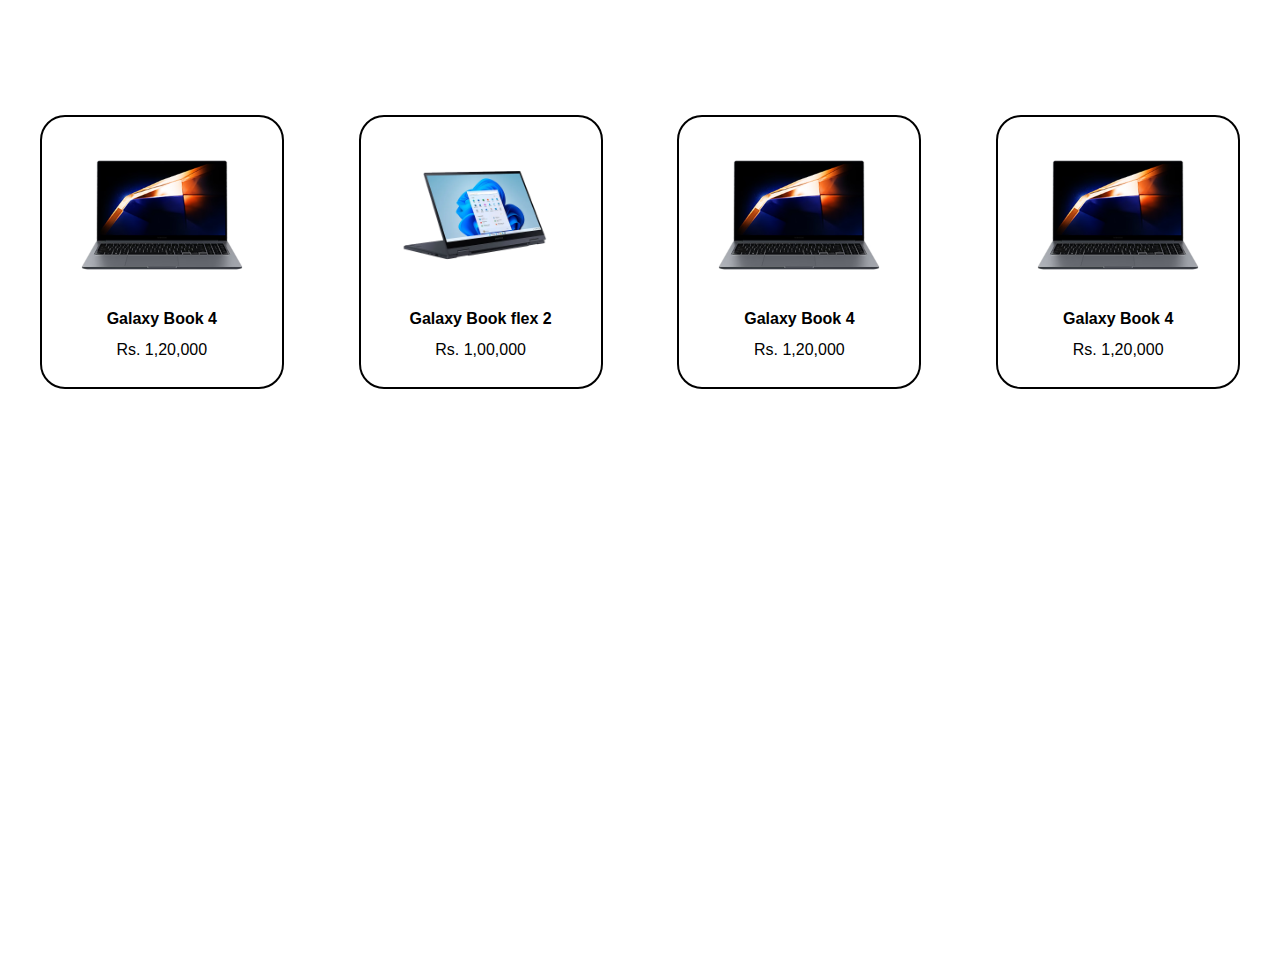
<file: cartdesign/index.html>
<!DOCTYPE html>
<html lang="en">
<head>
    <meta charset="UTF-8">
    <meta name="viewport" content="width=device-width, initial-scale=1.0">
    <title>Cart Design</title>
    <link rel="stylesheet" href="style.css">
</head>
<body>
<div class="main-container">
    <div class="cart-container">

        <div class="cart">
            <img src="Image/galaxybook4.avif" alt="Galaxy S9">
            <div class="productinfo">

                <h4>Galaxy Book 4</h5>
                    <p>Rs. 1,20,000</p>
                    
                    <p id="description">Galaxy Book4 39.62 cm, Intel® Core™ i7, 16 GB, Intel® Iris® Xe Graphics</p>
                    <button class="buybtn">BUY</button>
                    <button class="addbtn"> Add To Cart</button>
            </div>

           
        </div>    
        <div class="cart">
            <img src="Image/galaxy-book-flex-2-alpha.webp" alt="Galaxy S9">
            <div class="productinfo">

                <h4>Galaxy Book flex 2</h5>
                    <p>Rs. 1,00,000</p>
                    
                    <p id="description">Galaxy Book4 39.62 cm, Intel® Core™ i7, 16 GB, Intel® Iris® Xe Graphics</p>
                    <button class="buybtn">BUY</button>
                    <button class="addbtn"> Add To Cart</button>
            </div>

           
        </div> 
        <div class="cart">
            <img src="Image/galaxybook4.avif" alt="Galaxy S9">
            <div class="productinfo">

                <h4>Galaxy Book 4</h5>
                    <p>Rs. 1,20,000</p>
                    
                    <p id="description">13.3 inches, Intel 11th gen core i7, 16 Gb, Intel® Iris® Xe Graphics </p>
                    <button class="buybtn">BUY</button>
                    <button class="addbtn"> Add To Cart</button>
            </div>

           
        </div> 
        <div class="cart">
            <img src="Image/galaxybook4.avif" alt="Galaxy S9">
            <div class="productinfo">

                <h4>Galaxy Book 4</h5>
                    <p>Rs. 1,20,000</p>
                    
                    <p id="description">Galaxy Book4 39.62 cm, Intel® Core™ i7, 16 GB, Intel® Iris® Xe Graphics</p>
                    <button class="buybtn">BUY</button>
                    <button class="addbtn"> Add To Cart</button>
            </div>

           
        </div>    
    </div>
 </div>
    </body>
</html>
</file>
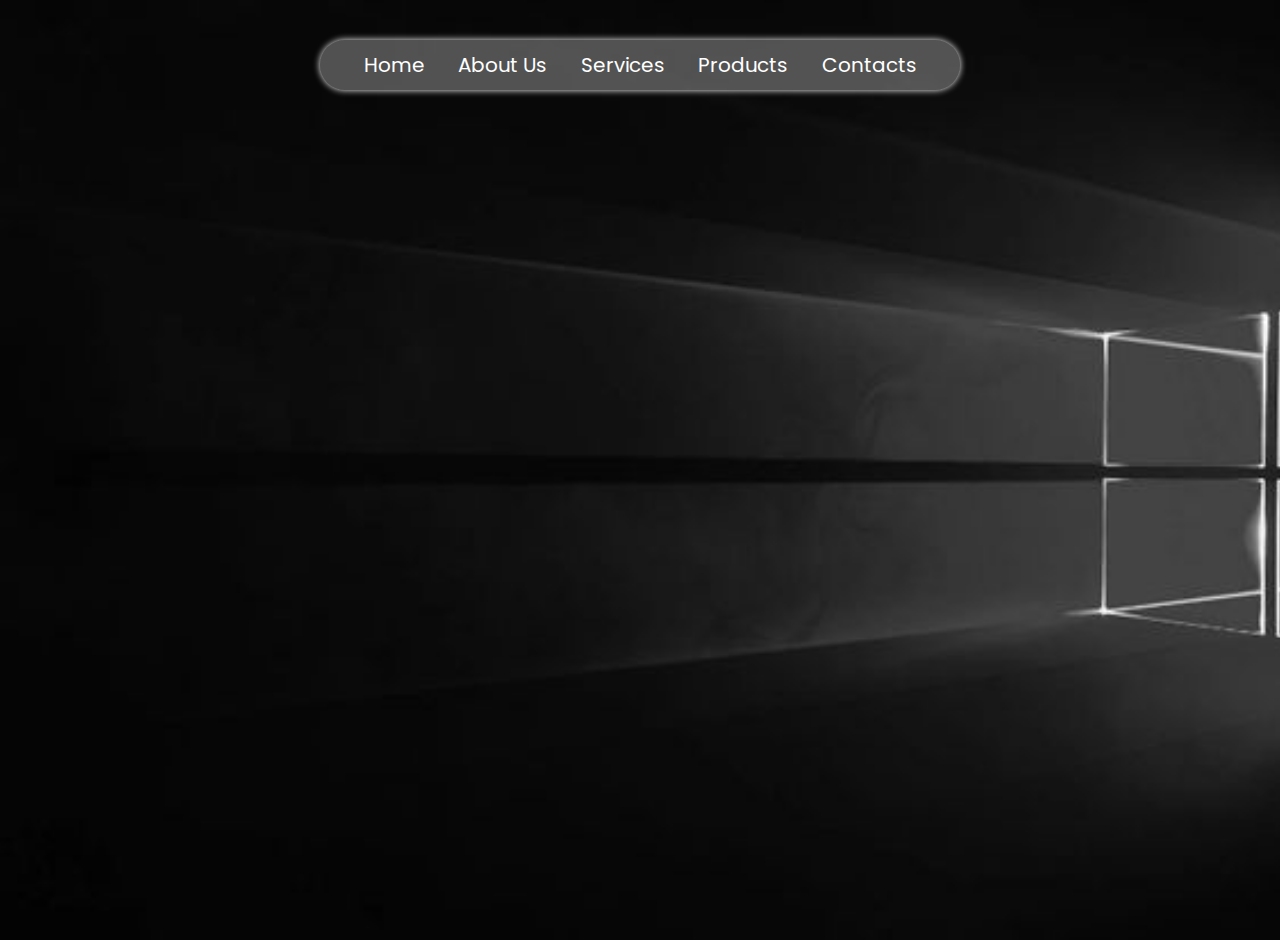
<file: navBar/index.html>
<!DOCTYPE html>
<html lang="en">
<head>
    <meta charset="UTF-8">
    <meta name="viewport" content="width=device-width, initial-scale=1.0">
    <title>Document</title>
    <link rel="stylesheet" href="style.css">
    <link rel="preconnect" href="https://fonts.googleapis.com">
<link rel="preconnect" href="https://fonts.gstatic.com" crossorigin>
<link href="https://fonts.googleapis.com/css2?family=Poppins&display=swap" rel="stylesheet">
</head>
<body>
    <div class="background">
        <div class="Main-Container">
            <div class="navbar">
                
                <div><a href="#" class="homebar">Home</a></div>
                <div><a href="#" class="aboutbar">About Us</a></div>
                <div><a href="#" class="servicebar">Services</a></div>
                <div><a href="#" class="productbar">Products</a></div>
                <div><a href="#" class="contactbar">Contacts</a></div>
            </div>
            
        </div>

    </div>
</body>
</html>
</file>
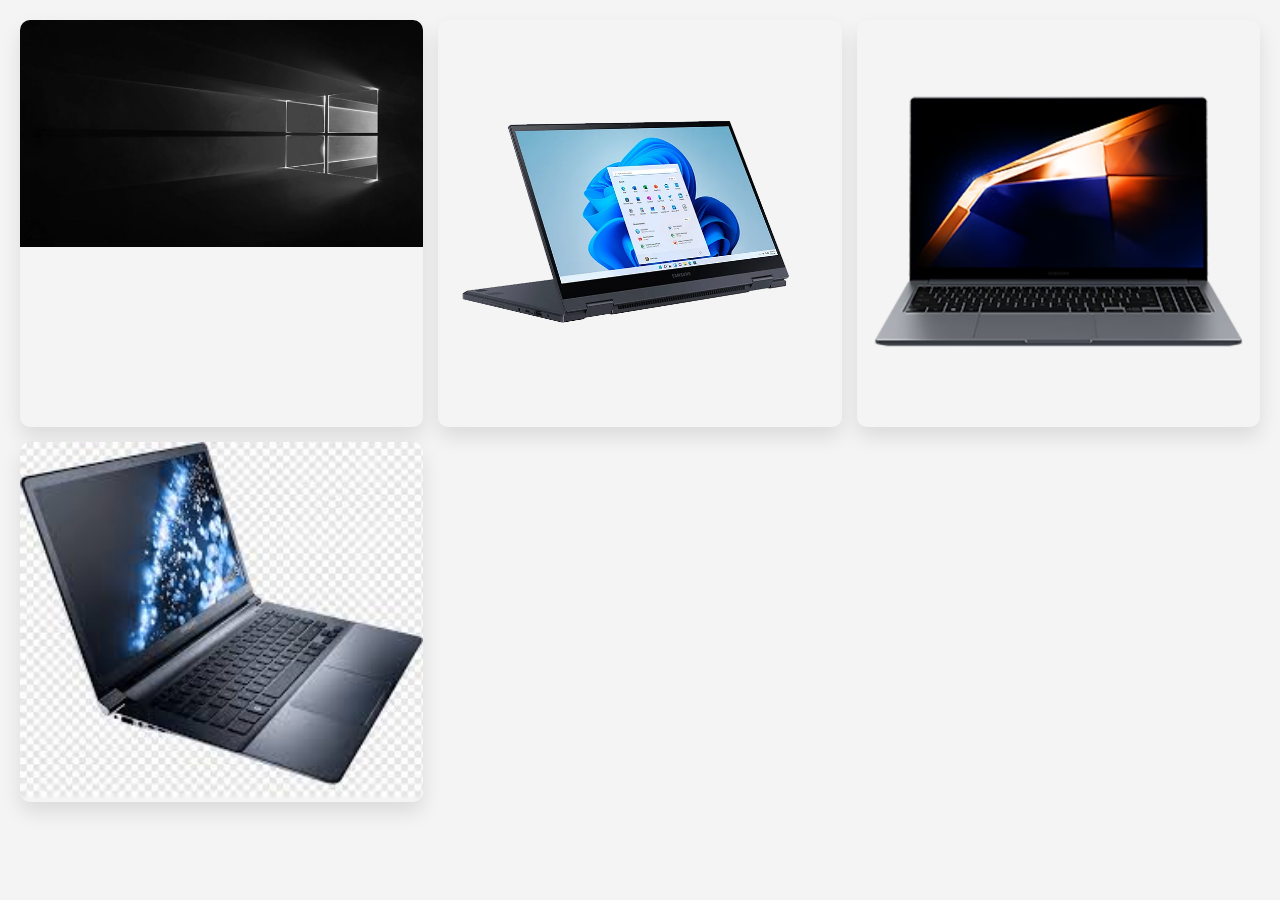
<file: Gallery.html>
<!DOCTYPE html>
<html lang="en">
  <head>
    <meta charset="UTF-8" />
    <meta name="viewport" content="width=device-width, initial-scale=1.0" />
    <title>Photo Gallery</title>
    <style>
      * {
        margin: 0;
        padding: 0;
        box-sizing: border-box;
      }

      body {
        font-family: Arial, sans-serif;
        background-color: #f4f4f4;
      }

      .gallery {
        display: grid;
        grid-template-columns: repeat(auto-fill, minmax(300px, 1fr));
        gap: 15px;
        padding: 20px;
      }

      .gallery-item {
        position: relative;
        overflow: hidden;
        border-radius: 10px;
        box-shadow: 0 10px 20px rgba(0, 0, 0, 0.1);
      }

      .gallery-item img {
        width: 100%;
        transition: transform 0.3s ease;
      }

      .gallery-item:hover img {
        transform: scale(1.1);
      }
    </style>
  </head>

  <body>
    <section class="gallery">
      <div class="gallery-item">
        <img src="cartdesign/Image/backgroundpic.jpg" alt="Image 1" />
      </div>
      <div class="gallery-item">
        <img
          src="cartdesign/Image/galaxy-book-flex-2-alpha.webp"
          alt="Image 2"
        />
      </div>
      <div class="gallery-item">
        <img src="cartdesign/Image/galaxybook4.avif" alt="Image 3" />
      </div>
      <div class="gallery-item">
        <img src="cartdesign/Image/galaxys9.jpg" alt="Image 4" />
      </div>
    </section>
  </body>
</html>
</file>
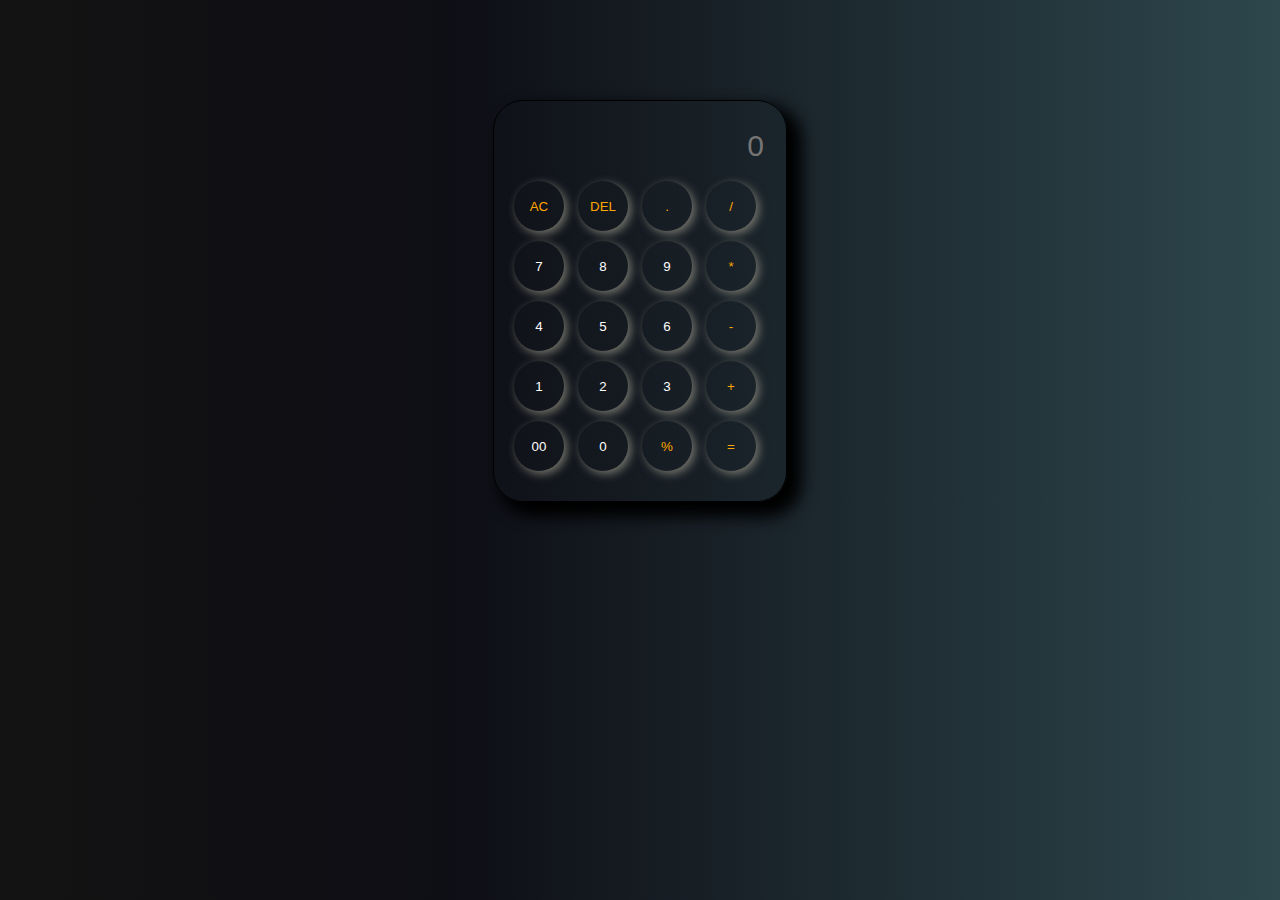
<file: Calculator/Calculator.html>
<!DOCTYPE html>
<html lang="en">

<head>

  <title>Document</title>
  <link rel="stylesheet" href="Calculator.css">
</head>

<body>
  <div class="Container">
    <div class="ans">
      <input type="text" id="inputbox" placeholder="0" name="display">
    </div>
    <div class="numeric">
      <div class="inner">
        <button class="operator" value="AC" onclick="display.value=' '">AC</button>
        <button class="operator" value="DE" onclick="display.value.toString().slice(0,-1)">DEL</button>
        <button class="operator">.</button>
        <button class="operator">/</button>
      </div>
      <div class="inner">
        <button value="7" onclick="ans.value='7'">7</button>
        <button>8</button>
        <button>9</button>
        <button class="operator">*</button>
      </div>
      <div class="inner">
        <button>4</button>
        <button>5</button>
        <button>6</button>
        <button class="operator">-</button>
      </div>
      <div class="inner">
        <button>1</button>
        <button>2</button>
        <button>3</button>
        <button class="operator">+</button>
      </div>
      <div class="inner">
        <button>00</button>
        <button>0</button>
        <button class="operator">%</button>
        <button class="operator">=</button>
      </div>
    </div>

  </div>

  <script src="script.js">
  </script>
</body>

</html>
</file>
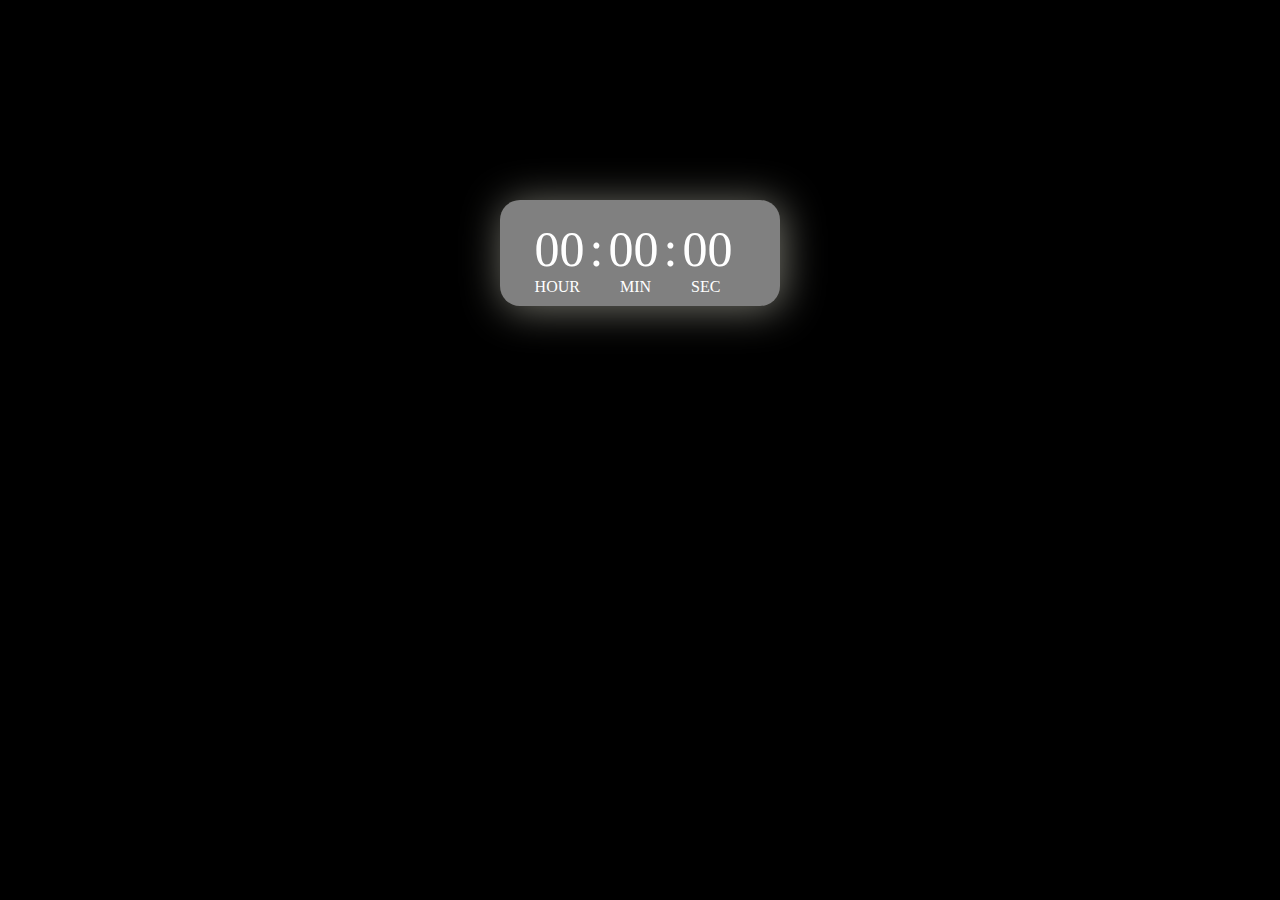
<file: Clock/Digital_clock.html>
<!DOCTYPE html>
<html lang="en">

<head>
  <title>Document</title>
  <link rel="stylesheet" href="Digital_clock.css">
</head>

<body>
  <div class="main-container">
    <div class="timer">
      <ul>
        <li id="hour">00</li>
        <li>:</li>
        <li id="min">00</li>
        <li>:</li>
        <li id="sec">00</li>
      </ul>
    </div>
    <div class="timer-identifier">
      <ul>
        <li>HOUR</li>
        <li>MIN</li>
        <li>SEC</li>
      </ul>
    </div>

  </div>

  <script>
    let hour = document.getElementById("hour");
    let min = document.getElementById("min");
    let sec = document.getElementById("sec");

    setInterval(() => {
      let currentTime = new Date();
      hour.innerHTML = currentTime.getHours();
      min.innerHTML = currentTime.getMinutes();
      sec.innerHTML = currentTime.getSeconds();
    }, 1000)

  </script>

</body>

</html>
</file>
<file: cartdesign/style.css>
*{
    margin: 0;
    padding: 0;
    font-family:Arial, Helvetica, sans-serif
}
/* .main-container{
    height: 100vh;
    width: 100vh;
} */
body{
    /* background-image: url(Image/backgroundpic.jpg); */
    height: 100vh;
    background-size: cover;
}

/* cart design */
.cart-container{
    margin-top: 80px;
    display: flex;
    flex-direction: row;
    width:100%;
    flex-wrap: wrap;
    justify-content: space-evenly;
    
}
.cart{
    padding: 10px;
    border: 2px solid black;
    height: 250px;
    width: 220px;
    border-radius: 25px;
    background-color: rgba(255, 255, 255, 0.2);
    box-shadow: 2px 2px 15px white;
    transition: 0.3s ease-in;
    font-size: 1rem;
    text-align: center;
    line-height: 1.3;
    margin: 35px;
    
}
.cart:hover{
    box-shadow: none;
   
}
.cart img{
    transition: 0.5s;
}
.cart:hover img,.cart:hover .productinfo{
    position: relative;
    transform: translate(0, -100px);   
}

.cart h4{
    margin-bottom: 10px;
}
.cart img{
    display: inline-block;
    width: 80%;
   
}

.cart #description, button{
    display: none;
    transition: 1s;
    
}
.cart:hover #description{
    display: block;
    font-size: 0.8rem;
    margin-top: 5px;
    margin-bottom: 8px;
    
} 
.cart:hover button{
    display: inline;

}

/* BUTTON */
button{
        color: white;   
    border-radius: 25px;
    border: none;
    opacity: 1;
    transition: 0.5s;
    padding: 14px;
}
.buybtn{
    background-color: grey;
}
.addbtn{
    background-color: brown;
}
button:hover{
    opacity: 0.4;
}
</file>
<file: navBar/style.css>
*{
    padding: 0;
    margin: 0;
    font-family: "Poppins", serif;
}

body{
    background-image: url(backgroundpic.jpg);
    height: 100vh;
    background-size: cover;
}

a{
    text-decoration: none;
}

/* navbar design */
.Main-Container{
    width: 50%;
    margin: 0px auto;
}
.navbar{
    display: flex;
    flex-direction: row;
    justify-content: space-evenly;   
    border-radius: 25px;
    margin-top: 40px;
    font-size: 20px;
    background-color: rgba(255, 255, 255, 0.3);
    padding: 10px;
    box-shadow: 0px 0px 7px white;
}

.navbar a{
    color: white;
    transition: 0.2s linear;
}

.navbar a:hover{
    letter-spacing: 1px;
   color: wheat;

}

/* responsiveness */
@media(max-width: 900px){
    .Main-Container{
        margin: 0px;
        width: 40%;
    }
    .navbar {
        flex-direction: column;
        justify-content: start;
        margin-top: 0px;
        height: 100vh;
        border-radius: 0px;
        padding: 0;
       
        
    }
    .navbar a:hover{
       color: wheat;
       font-size: 22px;
    
    }
    .homebar, .aboutbar,.contactbar, .servicebar,.productbar{
        position: absolute;
        line-height: 50px;
       
        padding-left: 20px;
    }
    .homebar{
        top: 70px;
        width: 100%;
    }
    .aboutbar{
        top: 120px;
    }
    .servicebar{
        top: 170px;
    }
    .productbar{
        top: 220px;
    }
    .contactbar{
        top: 270px;
    }
    
}

@media(max-width: 450px ){
    .Main-Container{
        width: 100%;

    }
   

}
</file>
<file: Calculator/Calculator.css>
* {
  margin: 0;
  padding: 0;
  box-sizing: border-box;
}

body {
  width: 100%;
  height: 100%;
  background: rgb(19, 19, 19);
  background: linear-gradient(90deg, rgba(19, 19, 19, 1) 0%, rgba(14, 14, 21, 1) 35%, rgba(45, 71, 77, 1) 100%);
  justify-content: center;
  margin-top: 100px;
  display: flex;

}

.Container {
  border: 1px solid black;
  padding: 20px;
  width: max-content;
  height: max-content;
  border-radius: 30px;
  background-color: transparent;
  box-shadow: 010px 10px 15px 5px;

}

input {
  width: 250px;
  height: 50px;
  background-color: transparent;
  border: none;
  text-align: right;
  font-size: 30px;
  margin-bottom: 10px;
  color: white;
}

button {
  padding: 10px;
  margin-right: 10px;
  margin-bottom: 10px;
  width: 50px;
  height: 50px;
  border-radius: 50%;
  color: white;
  background-color: transparent;
  box-shadow: 3px 3px 10px rgb(118, 118, 109);
  border: none;
  transition: 0.2s
}

button:active {
  box-shadow: none;
}

.operator {
  color: orange;
}
</file>
<file: Clock/Digital_clock.css>
* {
  margin: 0;
  padding: 0;
}

body {
  background-color: black;
  justify-content: center;
  margin-top: 200px;
  display: flex
}

.main-container ul {
  padding: 20px;
}

.main-container ul li {

  float: left;
  color: white;
  list-style: none;
  margin-right: 5px;
}

.timer ul li {
  font-size: 50px;

}

.timer,
.timer-identifier {
  margin-left: 15px;
}

.main-container {
  background-color: gray;
  height: max-content;
  width: max-content;
  border-radius: 20px;
  box-shadow: 3px 3px 40px rgb(118, 118, 109);
}

.timer-identifier ul li {
  margin-right: 40px;
  margin-bottom: 10px;
}
</file>
